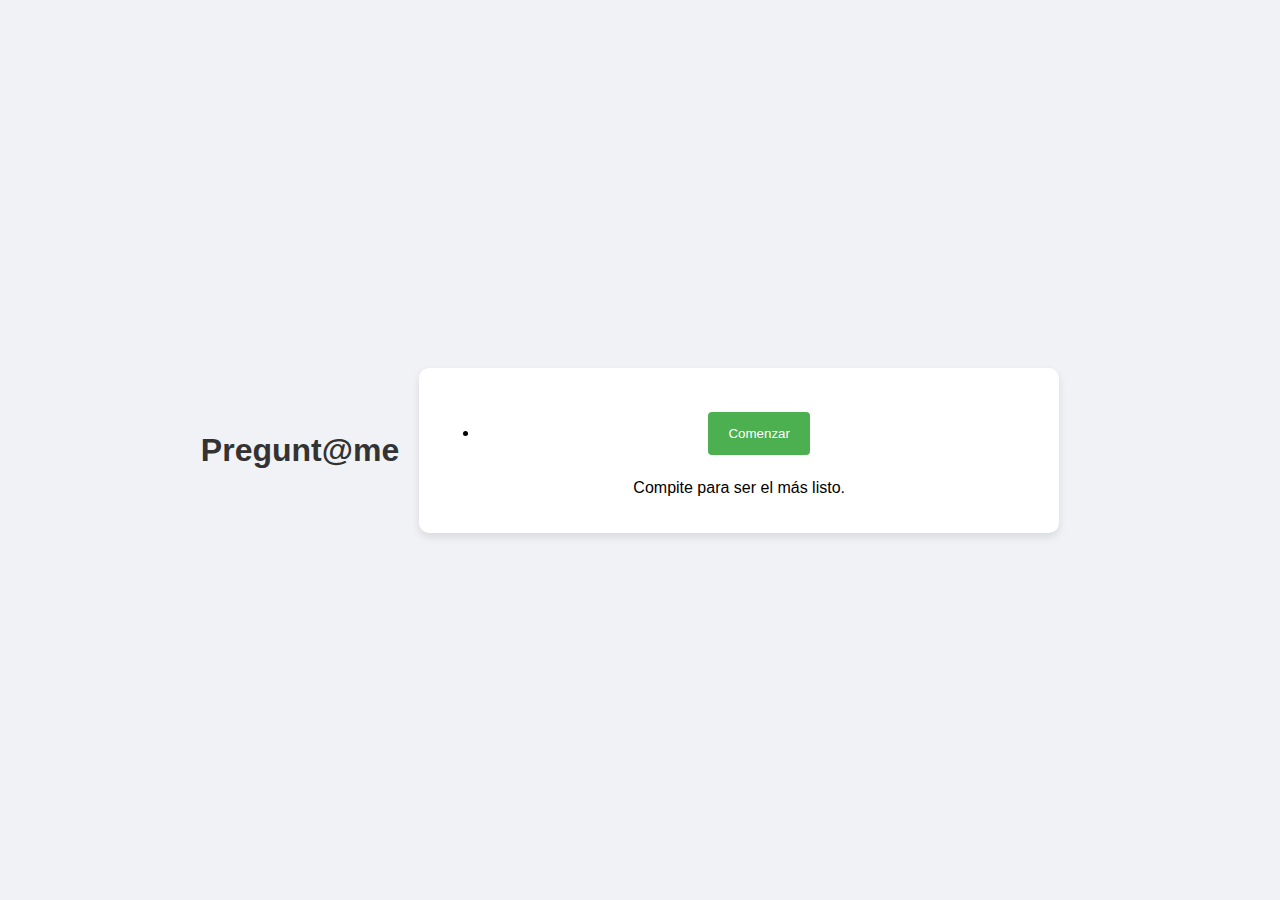
<file: index.html>
<!-- index.html -->
<!DOCTYPE html>
<html lang="es">
<head>
    <meta charset="UTF-8">
    <meta name="viewport" content="width=device-width, initial-scale=1.0">
    <title>Pregunt@me</title>
    <link rel="stylesheet" href="assets/css/styles.css">
</head>
<body>
    <header>
        <h1>Pregunt@me</h1>
    </header>
    <main>
        <nav>
            <ul>
                <li><button id="openModal">Comenzar</button></li>
            </ul>
        </nav>
        <p>Compite para ser el más listo.</p>
    </main>

    <!-- Modal -->
    <div id="playModal" class="modal">
        <div class="modal-content">
            <span class="close">&times;</span>
            <h2>Introduce tu nombre</h2>
            <input type="text" id="name" placeholder="Nombre">
            <button id="start-game">JUGAR</button>
        </div>
    </div>

    <script src="assets/js/script.js"></script>
</body>
</html>
</file>
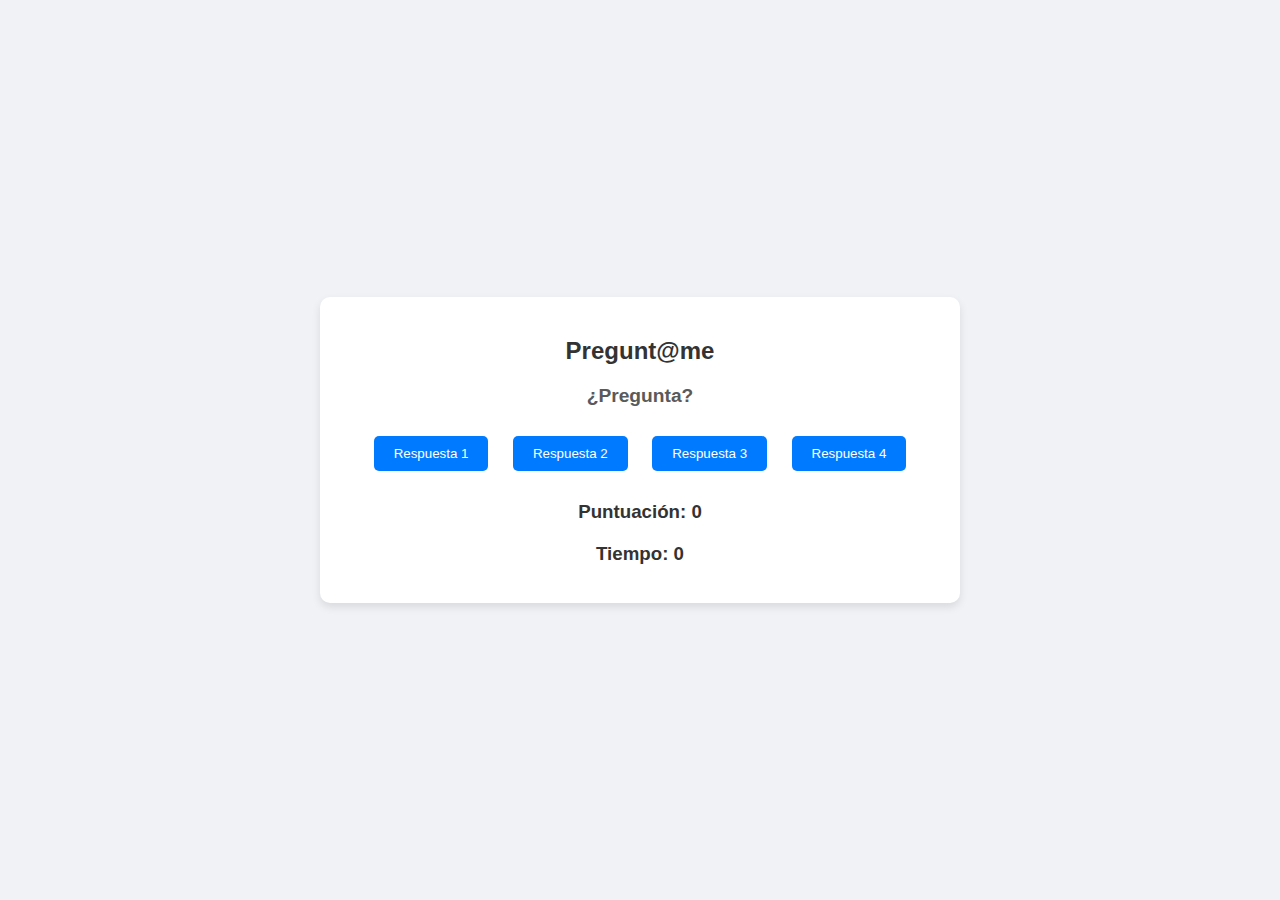
<file: game.html>
<!DOCTYPE html>
<html lang="es">
<head>
    <meta charset="UTF-8">
    <meta name="viewport" content="width=device-width, initial-scale=1.0">
    <title>Pregunt@me - Juego</title>
    <link rel="stylesheet" href="assets/css/styles.css">
</head>
<body>
<main>
    <h2 id="game-title">Pregunt@me</h2>
    <div id="game-container">
         <div id="question-container">
                <h3 id="question">¿Pregunta?</h3>
                <div id="answers">
                    <button class="answer">Respuesta 1</button>
                    <button class="answer">Respuesta 2</button>
                    <button class="answer">Respuesta 3</button>
                    <button class="answer">Respuesta 4</button>
                </div>
         </div>
         <div id="score-container">
            <h3 id="score">Puntuación: 0</h3>
         </div>
         <div id="timer-container">
            <h3 id="timer">Tiempo: 0</h3>
         </div>
    </div>
</main>

<div id="result-modal" class="modal">
    <div class="modal-content">
        <span class="close">&times;</span>
        <h2 id="result-title">Resultado</h2>
        <p id="result-message"></p>
        <button id="share-button">Share</button>
        <button id="restart-button">Jugar de nuevo</button>
    </div>
</div>

<script src="assets/js/script.js"></script>
</body>
</html>
</file>
<file: assets/css/styles.css>
/* Estilos Generales del index */
body, html {
    margin: 0;
    padding: 0;
    width: 100%;
    height: 100%;
    font-family: 'Arial', sans-serif;
    display: flex;
    justify-content: center;
    align-items: center;
    background-color: #f4f4f4;
}

header h1 {
    text-align: center;
    color: #333;
}

main {
    text-align: center;
    padding: 20px;
}

/* Estilos del Modal */
.modal {
    display: none; /* Oculto por defecto */
    position: fixed; /* Se queda fijo en la pantalla */
    z-index: 1; /* Se sitúa sobre el resto */
    left: 0;
    top: 0;
    width: 100%; /* Ancho completo */
    height: 100%; /* Alto completo */
    overflow: auto; /* Habilita el scroll si es necesario */
    background-color: rgb(0,0,0); /* Color de fondo */
    background-color: rgba(0,0,0,0.4); /* Negro con opacidad */
}

.modal-content {
    background-color: #fefefe;
    margin: 15% auto; /* 15% desde la parte superior y centrado horizontalmente */
    padding: 20px;
    border: 1px solid #888;
    width: 80%; /* Podrías ajustar a un ancho específico si lo prefieres */
    max-width: 600px; /* Un máximo para que no se vea demasiado grande en pantallas grandes */
    box-shadow: 0 4px 8px 0 rgba(0,0,0,0.2), 0 6px 20px 0 rgba(0,0,0,0.19); /* Sombra para darle profundidad */
    border-radius: 8px; /* Bordes redondeados */
}

.close {
    color: #aaa;
    float: right;
    font-size: 28px;
    font-weight: bold;
}

.close:hover,
.close:focus {
    color: black;
    text-decoration: none;
    cursor: pointer;
}

button {
    background-color: #4CAF50; /* Verde */
    color: white;
    padding: 14px 20px;
    margin: 8px 0;
    border: none;
    cursor: pointer;
    border-radius: 4px;
}

button:hover {
    background-color: #45a049;
}

input[type=text] {
    width: 100%;
    padding: 12px 20px;
    margin: 8px 0;
    display: inline-block;
    border: 1px solid #ccc;
    border-radius: 4px;
    box-sizing: border-box;
}

/* Estilos del game */

body, html {
    margin: 0;
    padding: 0;
    width: 100%;
    height: 100%;
    font-family: 'Segoe UI', Tahoma, Geneva, Verdana, sans-serif;
    background-color: #f0f2f5;
    display: flex;
    justify-content: center;
    align-items: center;
    text-align: center;
}

main {
    box-shadow: 0 4px 8px rgba(0, 0, 0, 0.1);
    border-radius: 10px;
    background-color: #ffffff;
    padding: 20px;
    margin: 20px;
    width: 90%;
    max-width: 600px;
}

#game-title {
    color: #333;
    margin-bottom: 20px;
}

#question-container {
    margin-bottom: 20px;
}

#question {
    color: #5a5a5a;
    font-size: 1.2em;
}

.answer {
    background-color: #007bff;
    color: white;
    border: none;
    padding: 10px 20px;
    margin: 10px;
    border-radius: 5px;
    cursor: pointer;
    transition: background-color 0.3s ease;
}

.answer:hover {
    background-color: #0056b3;
}

#score-container, #timer-container {
    margin-top: 20px;
}

#score, #timer {
    color: #333;
    font-weight: bold;
}

.modal {
    display: none;
    position: fixed;
    z-index: 1;
    left: 0;
    top: 0;
    width: 100%;
    height: 100%;
    overflow: auto;
    background-color: rgba(0, 0, 0, 0.4);
}

.modal-content {
    position: relative;
    background-color: #fefefe;
    margin: 10% auto;
    padding: 20px;
    border: 1px solid #888;
    width: 80%;
    max-width: 450px;
    box-shadow: 0 4px 8px 0 rgba(0,0,0,0.2);
    border-radius: 10px;
}

.close {
    color: #aaaaaa;
    float: right;
    font-size: 28px;
    font-weight: bold;
}

.close:hover,
.close:focus {
    color: #000;
    text-decoration: none;
    cursor: pointer;
}

#share-button, #restart-button {
    background-color: #4CAF50;
    color: white;
    padding: 10px 20px;
    margin: 10px;
    border: none;
    border-radius: 5px;
    cursor: pointer;
    transition: background-color 0.3s ease;
}

#share-button:hover, #restart-button:hover {
    background-color: #45a049;
}
</file>
